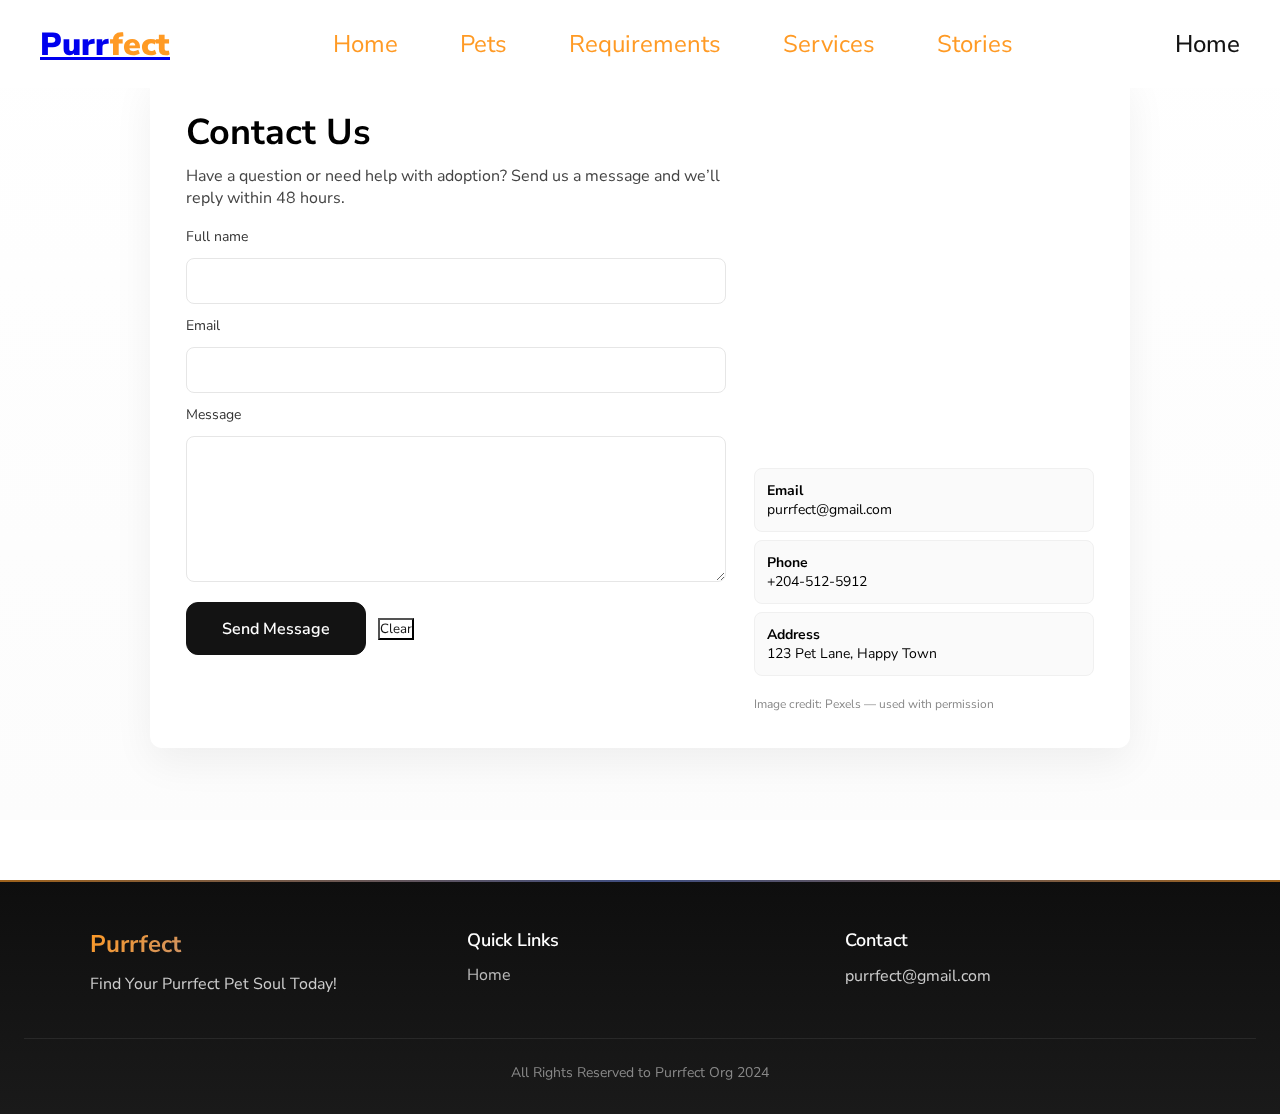
<file: contact.html>
<!doctype html>
<html lang="en">
<head>
  <meta charset="utf-8" />
  <meta name="viewport" content="width=device-width,initial-scale=1" />
  <link rel="stylesheet" href="style.css" />
  <title>Contact — Purrfect</title>
</head>
<body>
  <a class="skip-link" href="#main">Skip to content</a>
  <nav>
    <div class="brand"><a href="index.html"><h1>Purr<b class="accent">fect</b></h1></a></div>
    <div class="menu">
      <a href="index.html">Home</a>
      <a href="index.html#pets">Pets</a>
      <a href="index.html#requirements">Requirements</a>
      <a href="index.html#services">Services</a>
      <a href="index.html#stories">Stories</a>
    </div>
    <button id="nav-home-btn" class="btn-2" aria-label="Home" onclick="window.location.href='index.html'">Home</button>
  </nav>

  <main id="main">
    <section class="contact-page">
      <div class="contact-inner">
        <div class="contact-grid">
          <div class="contact-form-col">
            <h1>Contact Us</h1>
            <p>Have a question or need help with adoption? Send us a message and we’ll reply within 48 hours.</p>
            <form id="contact-form">
              <label for="cname">Full name</label>
              <input id="cname" name="name" type="text" required />

              <label for="cemail">Email</label>
              <input id="cemail" name="email" type="email" required />

              <label for="cmessage">Message</label>
              <textarea id="cmessage" name="message" rows="6" required></textarea>

              <div style="display:flex;gap:12px;align-items:center;margin-top:8px;">
                <button class="btn-3" type="submit">Send Message</button>
                <button class="btn-transparent" type="button" id="contact-clear">Clear</button>
              </div>
            </form>
          </div>
          <aside class="contact-aside">
            <img src="img/hero-img-2.png" alt="Happy adopter" class="contact-illustration" loading="lazy" />
            <div class="contact-cards">
              <div class="contact-card"><strong>Email</strong><div>purrfect@gmail.com</div></div>
              <div class="contact-card"><strong>Phone</strong><div>+204-512-5912</div></div>
              <div class="contact-card"><strong>Address</strong><div>123 Pet Lane, Happy Town</div></div>
            </div>
            <div class="contact-note">Image credit: Pexels — used with permission</div>
          </aside>
        </div>
      </div>
    </section>
  </main>

  <footer class="site-footer">
    <div class="footer-inner">
      <div class="footer-col">
        <h4>Purrfect</h4>
        <p>Find Your Purrfect Pet Soul Today!</p>
      </div>
      <div class="footer-col">
        <h5>Quick Links</h5>
        <ul>
          <li><a href="index.html">Home</a></li>
        </ul>
      </div>
      <div class="footer-col">
        <h5>Contact</h5>
        <p>purrfect@gmail.com</p>
      </div>
    </div>
    <div class="footer-bottom">All Rights Reserved to Purrfect Org 2024</div>
  </footer>

  <!-- Bottom nav (same as main site) -->
  <nav class="bottom-nav" aria-hidden="false">
    <button id="bn-home" class="bn-btn" aria-label="Home"><i class="fa-solid fa-house"></i></button>
    <button id="bn-pets" class="bn-btn" aria-label="Pets"><i class="fa-solid fa-paw"></i></button>
    <button id="bn-contact" class="bn-btn" aria-label="Contact"><i class="fa-solid fa-circle-arrow-right"></i></button>
    <button id="bn-cart" class="bn-btn" aria-label="Cart"><i class="fa-solid fa-cart-shopping"></i><span class="cart-count-small" id="cart-count-small">0</span></button>
    <button id="bn-fav" class="bn-btn" aria-label="Favorites"><i class="fa-regular fa-heart"></i></button>
  </nav>

  <script src="index.js" defer></script>
</body>
</html>
</file>
<file: style.css>
/* For Fonts */
@import url("https://fonts.googleapis.com/css2?family=Nunito+Sans:ital,opsz,wght@0,6..12,200..1000;1,6..12,200..1000&display=swap");

* {
  margin: 0;
  padding: 0;
  box-sizing: border-box;
  font-family: "Nunito Sans", sans-serif;
}

:root {
  --accent: #ff9a24;
  --black: #131313;
}
body {
  min-height: 100vh;
  display: flex;
  flex-direction: column;
  overflow-x: hidden;
  width: 100%;
}

main#main {
  flex: 1;
  width: 100%;
  overflow-x: hidden;
}

* {
  max-width: 100%;
}

img, video {
  max-width: 100%;
  height: auto;
}

/* Enhanced Smooth Scrolling */
html { 
  scroll-behavior: smooth;
  scroll-padding-top: 80px;
}

body {
  overflow-x: hidden;
}

/* Respect user motion preference */
@media (prefers-reduced-motion: reduce) {
  * { 
    transition: none !important; 
    animation: none !important;
    scroll-behavior: auto !important;
  }
  html {
    scroll-behavior: auto !important;
  }
} 

section {
  min-width: 100%;
  min-height: auto; /* removed forced 100vh to avoid huge blank areas */
  background-repeat: no-repeat;
  background-position: center;
  background-size: cover;
  padding: 28px 0;
} 

/* Navbar Section */
nav {
    z-index: 999;
    position: fixed;
    top: 0;
    left: 0;
    width: 100%;
    display: flex;
    justify-content: space-between;
    align-items: center;
    color: var(--black);
    background-color: rgba(255, 255, 255, 0.95);
    backdrop-filter: blur(10px);
    -webkit-backdrop-filter: blur(10px);
    padding: 18px 40px; /* compact header */
    transition: all 0.4s cubic-bezier(0.4, 0, 0.2, 1);
    filter: drop-shadow(5px 5px 10px transparent);
    transform: translateY(0);
}

/* Hero tweaks */
.heropage {
    padding-top: 84px;
    padding-bottom: 40px;
    display: flex;
    flex-direction: column;
    align-items: center;
    background-image: url("img/hero-background-image.png");
    background-position: center top;
    background-repeat: no-repeat;
}
.hero-headlines h1{ font-size: 56px; }
.hero-headlines p{ font-size: 20px; }
.hero-images { margin-top: 40px; gap: 18px; }

/* Hero feature cards */
.hero-features { display:flex; gap:18px; margin-top:36px; justify-content:center; flex-wrap:wrap; }
.hero-feature { width:220px; background:#fff; border-radius:12px; box-shadow:0 10px 30px rgba(0,0,0,0.04); padding:18px; text-align:center; }
.hero-feature i { font-size:28px; color:var(--accent); margin-bottom:8px; display:block; }
.hero-feature h4 { margin:8px 0 6px; font-size:18px; }
.hero-feature p { color:#666; font-size:14px; }

@media (max-width: 900px) {
  .hero-headlines h1 { font-size: 40px; }
  .hero-headlines p { font-size: 16px; }
  .hero-feature { width: 100%; }
} 

nav.sticky {
    background-color: rgba(255, 255, 255, 0.98);
    filter: drop-shadow(5px 5px 10px #ffbe745e);
    box-shadow: 0 4px 20px rgba(0, 0, 0, 0.08);
    padding: 14px 40px;
}

.brand {
    text-decoration: none;
    transition: all ease-in-out 0.3s;
    color: var(--black);
}

.brand h1 {
    font-size: 32px;
    font-weight: 900;
}

.accent{
    color: var(--accent);
}
.brand:hover{
    opacity: 0.8;
}
.menu {
    display: flex;
    justify-content: center;
    align-items: center;
    gap: 42px;
}
.menu a{
    display: inline-block;
    position: relative;
    color: var(--accent);
    text-decoration: none;
    font-size: 24px;
    font-weight: 400;
    border-radius: 32px;
    background-color: white;
    padding: 10px;
    transition: all 0.3s cubic-bezier(0.4, 0, 0.2, 1);
}
.menu a:hover{
    background-color: var(--accent);
    color: white;
    transform: translateY(-2px);
    box-shadow: 0 4px 12px rgba(255, 154, 36, 0.2);
}
.btn {
    color: white;
    font-size: 25px;
    cursor: pointer;
    display: none;
}

.btn-2{
 display: flex;
 align-items: center;
 gap: 14px;
 font-size: 24px;
 font-weight: 500;
 color: var(--black);
 transition: all ease-in-out 0.2s;
 background-color: transparent;
 border: none;
 cursor: pointer;
}

.btn-2 i {
    font-size: 32px;
    transition: all 0.2s ease-out;
}
.btn-2:hover i{
color: var(--accent);
}
.btn-2:hover {
    gap: 10px;
}

/* Hero Section */

.heropage {
    margin-top: 150px;
    display: flex;
    flex-direction: column;
    align-items: center;
    background-image: url("img/hero-background-image.png");
}

.hero-headlines {
    display: flex;
    flex-direction: column;
    align-items: center;
    width: 750px;
    max-width: 100%;
    text-align: center;
}
.hero-headlines h1{
    font-size: 64px;
    font-weight: 900;
}

.hero-headlines p{
    font-size: 24px;
    font-weight: 600;
}
.hero-headlines-button{
    display: flex;
    gap: 24px;
    margin-top: 24px;
}

.btn-3{
    width: 250px;
    height: 53px;
    background-color: var(--black);
    color:white;
    border-radius: 12px;
    border: 1px solid var(--black);
    transition: all 0.3s cubic-bezier(0.4, 0, 0.2, 1);
    cursor: pointer;
    font-weight: 600;
    font-size: 16px;
}

.btn-3:hover{
    background-color: var(--accent);
    border: 1px solid var(--accent);
    color: white;
    transform: translateY(-2px);
    box-shadow: 0 8px 20px rgba(255, 154, 36, 0.3);
}

.btn-3:active {
    transform: translateY(0);
} 
.btn-transparent {
    background-color: transparent;
    color: var(--black);
}

.btn-transparent:hover {
    background-color: var(--accent);
    color: white;
}
.hero-images {
    display: flex;
    justify-content: center;
    align-items: center;
    margin-top: 56px;
    gap: 35px;
    width: 100%;
}

/* Requirements section { */

.requirements{
    margin-top: 50px;
    align-items: center;
    justify-content: center;
    display: flex;
    background-image: url("img/requirements-background-img.png");
}
.requirements-headlines h1{
    font-size: 96px;
    font-weight: 900;
}
.requirements-headlines p{
  font-size: 32px;
  font-weight: 600;
  margin-bottom: 49px;
}

.r-item-container{
display: flex;
flex-direction: column;
gap: 18px;
}

.r-item{
    display: flex;
    gap: 18px;
    align-items: center;

}

.r-logo{
    width: 50px;
    height: 50px;
    border: 1px solid var(--black);
    border-radius: 100%;
    display: flex;
    align-items: center;
    justify-content: center;
}
.r-logo i {
    font-size: 28px;
}

.r-item h5{
    font-size: 32px;
    font-weight: 600;
}

/* Pets Section */

.pets{
    display: flex;
    flex-direction: column;
    align-items: center;
    margin-top: 74px;
}

.pets-headlines {
    display: flex;
    gap: 24px;
    align-items: center;
}
.pets-headlines i {
    font-size: 56px;
    color: #7291ff;
}
.pets-headlines h1{
    font-size: 64px;
    font-weight: 800;
}
.pets-collection{
    display: grid;
    grid-template-columns: repeat(auto-fit, minmax(240px, 1fr));
    gap: 28px;
    margin-top: 48px; /* Increased from 28px to prevent overlap with search bar */
    padding: 8px 16px;
    align-items: start;
    width: 100%;
    max-width: 1200px;
    margin-left: auto;
    margin-right: auto;
}

/* Ensure pet cards are visible */
.pet-card {
  opacity: 1 !important;
  visibility: visible !important;
} 
.pet-item{
    display: flex;
    flex-direction: column;
    gap: 28px;
    align-items: center;
    transition: 0.5s ease-out;
     
}

.pet-item h3{
    font-size: 40px;
    font-weight: 800;

}
.btn-pets{
    width: 280px;
    height: 60px;
    display: inline-flex;
    justify-content: center;
    gap: 12px;
    border-radius: 12px;
    margin: 48px auto 20px; /* centered */
    align-items: center;
    background: var(--black);
    color: white;
    border: 1px solid var(--black);
    transition: transform 220ms ease, box-shadow 220ms ease, background-color 220ms;
    cursor: pointer;
}
.btn-pets:hover{ 
  transform: translateY(-4px) scale(1.02); 
  box-shadow: 0 12px 30px rgba(255, 154, 36, 0.25); 
  background: var(--accent); 
  border-color: var(--accent); 
  color: white; 
}
.btn-pets:active {
  transform: translateY(-2px) scale(1);
}

/* Responsive menu and small-screen tweaks */
@media (max-width: 900px) {
  nav {
    padding: 12px 16px;
    flex-wrap: wrap;
  }
  
  .brand h1 {
    font-size: 24px;
  }
  
  .btn-2 {
    font-size: 18px;
    gap: 8px;
    padding: 6px 8px;
  }
  
  .btn-2 i {
    font-size: 20px;
  }
  
  .btn-2 p {
    display: none;
  }
  
  .menu-toggle {
    display: flex !important;
  }
  
  .menu {
    position: fixed;
    top: 0;
    right: -100%;
    height: 100vh;
    width: 280px;
    background-color: rgba(255, 255, 255, 0.98);
    backdrop-filter: blur(10px);
    -webkit-backdrop-filter: blur(10px);
    padding: 100px 24px 24px;
    flex-direction: column;
    align-items: flex-start;
    gap: 18px;
    transition: right 0.4s cubic-bezier(0.4, 0, 0.2, 1);
    box-shadow: -6px 0 30px rgba(0,0,0,0.1);
    z-index: 1000;
  }
  .menu.active { right: 0; }
  .btn { display: flex; align-items: center; justify-content: center; }
  .btn.close-btn-wrapper { display:flex; }
  .menu a { font-size: 20px; padding: 12px 16px; width: 100%; }
  .hero-headlines { width: 100% !important; padding: 0 16px; }
  .hero-headlines h1 { font-size: 36px; }
  .hero-headlines p { font-size: 18px; width: 100%; }
  .hero-images { gap: 16px; flex-wrap: wrap; }
  .heropage { margin-top: 80px; padding-top: 20px; }
}

/* About Section */
.about { padding: 60px 24px; background: #fff; }
.about-inner { max-width: 1100px; margin: 0 auto; display: grid; grid-template-columns: 1fr 220px; gap: 28px; align-items: center; }
.about-headlines h1 { font-size: 40px; margin-bottom: 8px; }
.about-headlines p { color: #222; line-height: 1.6; margin-bottom: 18px; font-size: 18px; }
.about-info { display: flex; gap: 12px; align-items: center; margin-top: 8px; }
.about-info-item { text-align: left; }
.about-info-item h5 { font-size: 18px; margin-bottom: 4px; }
.about-info-item h6 { font-size: 12px; color: #666; margin: 0; }
.about-info-divider { width: 1px; height: 40px; background: #eee; }
.about-cta { display: flex; justify-content: flex-end; }

/* Contact page */
.contact-page { padding: 72px 18px; background: linear-gradient(180deg, #fff, #fcfcfc); }
.contact-inner { max-width: 980px; margin: 0 auto; background: #fff; padding: 36px; border-radius: 12px; box-shadow: 0 14px 40px rgba(0,0,0,0.06); }
.contact-grid { display: grid; grid-template-columns: 1fr 340px; gap: 28px; align-items: start; }
.contact-inner h1 { font-size: 36px; margin-bottom: 8px; }
.contact-inner p { color:#444; margin-bottom: 18px; }
.contact-form-col form { display: grid; gap: 12px; }
.contact-form-col label { font-size: 14px; color:#333; }
.contact-form-col input, .contact-form-col textarea { width:100%; padding:12px 14px; border-radius:8px; border:1px solid #e6e6e6; font-size:15px; }
.contact-form-col input:focus, .contact-form-col textarea:focus { outline: none; box-shadow: 0 6px 18px rgba(255,154,36,0.08); border-color: var(--accent); }
.contact-form-col .btn-3 { width: 180px; justify-self: start; }
.contact-aside { display:flex; flex-direction:column; gap:12px; }
.contact-illustration { width:100%; border-radius:12px; object-fit:cover; box-shadow: 0 12px 30px rgba(0,0,0,0.06); }
.contact-cards { display:flex; flex-direction:column; gap:8px; margin-top:8px; }
.contact-card { background:#fafafa; padding:12px; border-radius:8px; border:1px solid #f0f0f0; font-size:14px; }
.contact-note { font-size:12px; color:#888; margin-top:8px; }
@media (max-width: 900px) { .contact-grid { grid-template-columns: 1fr; } .contact-inner { padding: 22px; } .contact-illustration { height:160px; object-fit:cover; } }

/* Hide the close-X unless menu is open */
.close-btn-wrapper { display: none; }
.menu.active .close-btn-wrapper { display: flex; position: absolute; top: 16px; right: 16px; background: transparent; }
.menu .close-btn { font-size: 22px; color: #333; }

/* FAQ: animated accordion - Enhanced */
.faq { 
  padding: 80px 50px; 
  background: linear-gradient(180deg, #fafafa, #ffffff); 
}
.faq-header {
  display: flex;
  align-items: center;
  justify-content: center;
  gap: 16px;
  margin-bottom: 16px;
}
.faq-header i {
  font-size: 48px;
  color: var(--accent);
}
.faq-header h2 {
  font-size: 48px;
  font-weight: 800;
  margin: 0;
}
.faq-subtitle {
  max-width: 900px;
  margin: 12px auto 40px;
  color: #444;
  text-align: center;
  font-size: 18px;
}
.faq-list { 
  max-width:900px; 
  margin:0 auto; 
}
.faq-item { 
  margin-bottom:16px; 
  background: white;
  border-radius: 12px;
  border: 2px solid #f0f0f0;
  overflow: hidden;
  transition: all 0.3s cubic-bezier(0.4, 0, 0.2, 1);
  box-shadow: 0 2px 8px rgba(0,0,0,0.04);
}
.faq-item:hover {
  border-color: var(--accent);
  box-shadow: 0 4px 16px rgba(255, 154, 36, 0.12);
  transform: translateY(-2px);
}
.faq-item.open {
  border-color: var(--accent);
  box-shadow: 0 6px 20px rgba(255, 154, 36, 0.15);
}
.faq-q { 
  width:100%; 
  text-align:left; 
  padding:20px; 
  font-weight:600; 
  background:transparent; 
  border:none; 
  cursor:pointer; 
  position:relative; 
  display: flex;
  align-items: center;
  gap: 12px;
  font-size: 18px;
  transition: color 0.3s ease;
  color: var(--black);
}
.faq-q i {
  font-size: 20px;
  color: var(--accent);
  transition: transform 0.3s ease;
}
.faq-item.open .faq-q i {
  transform: scale(1.1);
}
.faq-q:hover {
  color: var(--accent);
}
.faq-q span {
  flex: 1;
}
.faq-q::after { 
  content: '▾'; 
  position:absolute; 
  right:20px; 
  top:50%; 
  transform: translateY(-50%); 
  font-size: 24px;
  color: var(--accent);
  transition: transform 0.4s cubic-bezier(0.4, 0, 0.2, 1); 
}
.faq-a { 
  max-height:0; 
  overflow:hidden; 
  padding:0 20px; 
  color:#666; 
  opacity:0; 
  line-height: 1.7;
  font-size: 16px;
  transition: max-height 0.5s cubic-bezier(0.4, 0, 0.2, 1), 
              opacity 0.4s cubic-bezier(0.4, 0, 0.2, 1),
              padding 0.4s ease; 
}
.faq-item.open .faq-a { 
  max-height: 500px; 
  opacity:1; 
  padding: 0 20px 20px 52px; 
}
.faq-item.open .faq-q::after { 
  transform: translateY(-50%) rotate(180deg); 
}

/* Stories: ensure visible center area and credit */
.stories { padding: 80px 16px; }
.stories-inner { max-width:1100px; margin:0 auto; }
.stories-track { overflow:hidden; display:flex; transition: transform 0.4s cubic-bezier(0.4, 0, 0.2, 1); min-height: 160px; align-items:center; }
.stories-track .story-item { min-width: 100%; box-sizing: border-box; padding: 18px; display:flex; gap:20px; align-items:center; justify-content:center; transition: opacity 0.4s ease; }
.story-avatar { width:120px; height:120px; object-fit:cover; border-radius:12px; box-shadow: 0 10px 30px rgba(0,0,0,0.06); transition: transform 0.3s ease; }
.story-avatar:hover { transform: scale(1.05); }
.story-avatar-credit { display:none; }

/* Bottom navigation for mobile */
.bottom-nav { 
  position: fixed; 
  left: 12px; 
  right: 12px; 
  bottom: 12px; 
  display: none; 
  gap: 8px; 
  justify-content: space-between; 
  align-items:center; 
  z-index: 9999; 
  background: rgba(255, 255, 255, 0.98);
  backdrop-filter: blur(10px);
  -webkit-backdrop-filter: blur(10px);
  padding: 10px 12px; 
  border-radius: 16px; 
  box-shadow: 0 8px 24px rgba(0,0,0,0.12);
  border: 1px solid rgba(0,0,0,0.05);
}

.bottom-nav .bn-btn { 
  background: transparent; 
  border: none; 
  font-size: 20px; 
  padding: 10px; 
  cursor: pointer; 
  color: #222; 
  transition: all 0.3s ease;
  border-radius: 10px;
  min-width: 44px;
  min-height: 44px;
  display: flex;
  align-items: center;
  justify-content: center;
  position: relative;
}

.bottom-nav .bn-btn:hover,
.bottom-nav .bn-btn:active {
  background: rgba(255, 154, 36, 0.1);
  color: var(--accent);
  transform: scale(1.1);
}

.bottom-nav .cart-count-small { 
  position: absolute;
  top: 4px;
  right: 4px;
  background: var(--accent); 
  color: #fff; 
  padding: 3px 6px; 
  border-radius: 999px; 
  font-size: 10px; 
  font-weight: 600;
  min-width: 18px;
  text-align: center;
  line-height: 1.2;
}

@media (max-width: 900px) { 
  .bottom-nav { 
    display: flex; 
  } 
  
  .footer-inner { 
    padding-bottom: 90px; 
  } 
  
  main#main {
    padding-bottom: 90px;
  }
  
  .about-inner { 
    grid-template-columns: 1fr; 
  } 
  
  .about-cta { 
    justify-content: flex-start; 
    margin-top: 10px; 
    width: 100%;
  }
  
  .about-cta .btn-3 {
    width: 100%;
  }
}

@media (max-width: 480px) {
  .bottom-nav {
    left: 8px;
    right: 8px;
    bottom: 8px;
    padding: 8px 10px;
    gap: 4px;
  }
  
  .bottom-nav .bn-btn {
    font-size: 18px;
    padding: 8px;
    min-width: 40px;
    min-height: 40px;
  }
  
  .footer-inner {
    padding-bottom: 80px;
  }
  
  main#main {
    padding-bottom: 80px;
  }
}

/* Skip link */
.skip-link { position: absolute; left: -9999px; top: auto; width: 1px; height: 1px; overflow: hidden; }
.skip-link:focus { position: static; width: auto; height: auto; left: 20px; top: 12px; background: white; padding: 8px 12px; border-radius:8px; box-shadow: 0 6px 18px rgba(0,0,0,0.08); z-index: 3000; }

/* Focus visible */
:focus { outline: none; }
:focus-visible { outline: 3px solid var(--accent); outline-offset: 2px; }

/* Enhanced Transitions for All Interactive Elements */
a, button, .btn-2, .btn-3, .btn-transparent {
  transition: all 0.3s cubic-bezier(0.4, 0, 0.2, 1);
}

.pet-card, .service-item, .story-item {
  transition: transform 0.4s cubic-bezier(0.4, 0, 0.2, 1), 
              box-shadow 0.4s cubic-bezier(0.4, 0, 0.2, 1),
              opacity 0.4s ease;
}

/* Smooth Page Load Animation */
@keyframes pageLoad {
  from {
    opacity: 0;
    transform: translateY(10px);
  }
  to {
    opacity: 1;
    transform: translateY(0);
  }
}

body {
  animation: pageLoad 0.6s ease-out;
}

/* Responsive breakpoints - Enhanced */
@media (max-width: 1400px) {
  .hero-headlines { width: 90%; }
  .requirements-headlines h1 { font-size: 84px; }
}

@media (max-width: 1200px) {
  .hero-headlines h1 { font-size: 52px; }
  .hero-headlines p { font-size: 22px; }
  .requirements-headlines h1 { font-size: 72px; }
  .requirements-headlines p { font-size: 28px; }
  .pets-headlines h1 { font-size: 56px; }
  .services-list { flex-wrap: wrap; justify-content: center; }
  .service-item { width: 300px; }
}

@media (max-width: 992px) {
  .hero-headlines h1 { font-size: 44px; }
  .hero-headlines p { font-size: 20px; }
  .requirements-headlines h1 { font-size: 60px; }
  .requirements-headlines p { font-size: 24px; }
  .pets-headlines h1 { font-size: 48px; }
  .about-inner { grid-template-columns: 1fr; gap: 24px; }
  .footer-inner { flex-wrap: wrap; gap: 24px; }
}

@media (max-width: 900px) {
  .hero-headlines h1 { font-size: 40px; }
  .hero-headlines p { font-size: 18px; }
  .requirements-headlines h1 { font-size: 48px; }
  .requirements-headlines p { font-size: 20px; }
  .pets-headlines h1 { font-size: 42px; }
  nav { padding: 18px 28px; }
  .hero-images { flex-wrap: wrap; justify-content: center; }
  .hero-features { flex-direction: column; align-items: center; }
  .hero-feature { width: 100%; max-width: 400px; }
  .pets-filters { flex-wrap: wrap; gap: 12px; }
  .pets-filters input, .pets-filters select, .pets-filters button { 
    width: 100%; 
    max-width: 100%; 
  }
  .services-list { flex-direction: column; align-items: center; }
  .service-item { width: 100%; max-width: 500px; }
  .stories-track .story-item { flex-direction: column; text-align: center; }
  .story-avatar { margin-bottom: 12px; }
  .pet-detail-inner { flex-direction: column; }
  .pet-detail-inner img { width: 100%; max-width: 400px; margin: 0 auto; }
}

@media (max-width: 768px) {
  /* Navbar fixes */
  nav { 
    padding: 12px 16px; 
    flex-wrap: nowrap;
    overflow-x: auto;
    -webkit-overflow-scrolling: touch;
  }
  
  nav::-webkit-scrollbar {
    display: none;
  }
  
  .brand h1 { 
    font-size: 22px; 
    white-space: nowrap;
  }
  
  .btn-2 { 
    font-size: 16px; 
    gap: 6px; 
    padding: 6px;
    min-width: 40px;
  }
  
  .btn-2 i { 
    font-size: 18px; 
  }
  
  .cart-count {
    font-size: 10px;
    padding: 2px 6px;
  }
  
  /* Hero section */
  .hero-headlines { 
    width: 100% !important; 
    padding: 0 16px; 
    max-width: 100%;
  }
  
  .hero-headlines h1 { 
    font-size: 32px; 
    line-height: 1.2;
    word-wrap: break-word;
  }
  
  .hero-headlines p { 
    font-size: 16px; 
    width: 100%;
    line-height: 1.5;
  }
  
  .hero-headlines-button { 
    flex-direction: column; 
    gap: 12px; 
    width: 100%; 
    padding: 0 16px;
  }
  
  .hero-headlines-button .btn-3 { 
    width: 100%; 
    max-width: 100%;
    height: 48px;
    font-size: 16px;
  }
  
  .heropage {
    margin-top: 70px;
    padding-top: 20px;
    padding-bottom: 30px;
  }
  
  .hero-images {
    flex-wrap: wrap;
    justify-content: center;
    gap: 12px;
  }
  
  .hero-images img {
    width: 70px;
    height: 70px;
  }
  
  /* Requirements */
  .requirements-headlines h1 { 
    font-size: 36px; 
    line-height: 1.1;
  }
  
  .requirements-headlines p { 
    font-size: 18px; 
    line-height: 1.4;
  }
  
  .r-item h5 { 
    font-size: 20px; 
  }
  
  /* Pets section */
  .pets-headlines { 
    flex-direction: column;
    gap: 12px;
    text-align: center;
  }
  
  .pets-headlines h1 { 
    font-size: 32px; 
  }
  
  .pets-headlines i { 
    font-size: 40px; 
  }
  
  .pets-collection {
    grid-template-columns: 1fr;
    gap: 24px;
    padding: 0 16px;
    margin-top: 32px;
  }
  
  .pet-card {
    width: 100%;
    max-width: 100%;
  }
  
  /* About section */
  .about { 
    padding: 40px 16px; 
  }
  
  .about-headlines h1 { 
    font-size: 28px; 
  }
  
  .about-headlines p { 
    font-size: 15px; 
    line-height: 1.6;
  }
  
  /* Services */
  .services { 
    padding: 40px 16px; 
  }
  
  .services-headlines h1 { 
    font-size: 28px; 
  }
  
  .services-list {
    flex-direction: column;
    gap: 20px;
  }
  
  .service-item {
    width: 100%;
    max-width: 100%;
  }
  
  /* Stories */
  .stories { 
    padding: 40px 12px; 
  }
  
  .stories-headlines h1 { 
    font-size: 28px; 
  }
  
  .stories-headlines p {
    font-size: 14px;
  }
  
  .stories-track .story-item {
    flex-direction: column;
    text-align: center;
    padding: 16px;
  }
  
  .story-avatar {
    margin: 0 auto 16px;
  }
  
  .story-body {
    max-width: 100%;
  }
  
  .story-body blockquote {
    font-size: 16px;
  }
  
  .stories-prev, .stories-next {
    font-size: 24px;
    padding: 6px 12px;
  }
  
  /* FAQ */
  .faq { 
    padding: 40px 16px; 
  }
  
  .faq-header {
    flex-direction: column;
    gap: 12px;
  }
  
  .faq-header h2 { 
    font-size: 28px; 
    text-align: center;
  }
  
  .faq-header i { 
    font-size: 32px; 
  }
  
  .faq-subtitle { 
    font-size: 14px; 
    text-align: center;
    padding: 0 8px;
  }
  
  .faq-q { 
    font-size: 15px; 
    padding: 14px 12px; 
  }
  
  .faq-a { 
    font-size: 14px; 
    padding: 0 12px 12px;
  }
  
  .faq-item.open .faq-a { 
    padding: 0 12px 16px 44px; 
  }
  
  /* Modals */
  .cart-content, 
  .checkout-content, 
  .favorites-content, 
  .pet-detail-content,
  .orders-content { 
    width: 95%; 
    max-width: 95%;
    padding: 20px 16px; 
    margin: 20px;
  }
  
  .pet-detail-inner {
    flex-direction: column;
  }
  
  .pet-detail-inner img {
    width: 100%;
    max-width: 100%;
    height: auto;
    margin: 0 auto;
  }
  
  .pet-detail-actions {
    flex-direction: column;
    width: 100%;
  }
  
  .pet-detail-actions .btn-3,
  .pet-detail-actions .btn-transparent {
    width: 100%;
  }
  
  .cart-actions {
    flex-direction: column;
    gap: 8px;
  }
  
  .cart-actions button {
    width: 100%;
  }
  
  /* Support section */
  .support {
    padding: 32px 16px;
  }
  
  .support-inner {
    padding: 24px 16px !important;
  }
}

@media (max-width: 600px) {
  /* Navbar */
  nav { 
    padding: 10px 12px; 
  }
  
  .brand h1 { 
    font-size: 20px; 
  }
  
  .btn-2 {
    font-size: 14px;
    padding: 4px;
    min-width: 36px;
  }
  
  .btn-2 i {
    font-size: 16px;
  }
  
  /* Hero */
  .hero-headlines { 
    width: 100% !important; 
    padding: 0 12px; 
  }
  
  .hero-headlines h1 { 
    font-size: 28px; 
    line-height: 1.2;
  }
  
  .hero-headlines p { 
    font-size: 15px; 
    line-height: 1.5;
  }
  
  .heropage {
    margin-top: 60px;
    padding-top: 16px;
  }
  
  .hero-images img { 
    width: 60px; 
    height: 60px; 
  }
  
  /* Requirements */
  .requirements {
    padding: 32px 16px;
  }
  
  .requirements-headlines h1 { 
    font-size: 32px; 
    line-height: 1.1;
  }
  
  .requirements-headlines p { 
    font-size: 16px; 
    line-height: 1.4;
  }
  
  .r-item { 
    flex-direction: column; 
    text-align: center; 
    gap: 12px; 
  }
  
  .r-item h5 { 
    font-size: 18px; 
  }
  
  .r-logo { 
    width: 50px; 
    height: 50px; 
  }
  
  /* Pets */
  .pets {
    padding: 32px 12px;
  }
  
  .pets-headlines h1 { 
    font-size: 28px; 
  }
  
  .pets-headlines i { 
    font-size: 32px; 
  }
  
  .pets-collection { 
    gap: 20px; 
    grid-template-columns: 1fr; 
    padding: 0 12px;
  }
  
  .pet-card { 
    width: 100%; 
    max-width: 100%;
  }
  
  .btn-3 { 
    width: 100%; 
    max-width: 100%;
  }
  
  .btn-pets { 
    width: calc(100% - 32px); 
    max-width: 100%;
    margin: 24px 16px 16px; 
    height: 50px;
    font-size: 15px;
  }
  
  /* About */
  .about { 
    padding: 32px 12px; 
  }
  
  .about-info { 
    flex-direction: column; 
    gap: 16px; 
  }
  
  .about-info-divider { 
    width: 100%; 
    height: 1px; 
  }
  
  .about-cta {
    width: 100%;
  }
  
  .about-cta .btn-3 {
    width: 100%;
  }
  
  /* Footer */
  .footer-inner { 
    flex-direction: column; 
    text-align: center; 
    gap: 24px;
  }
  
  .footer-col { 
    width: 100%; 
  }
  
  /* Sections */
  section { 
    padding: 24px 0; 
  }
  
  .faq { 
    padding: 32px 12px; 
  }
  
  .services { 
    padding: 32px 12px; 
  }
  
  .stories { 
    padding: 32px 12px; 
  }
  
  .menu { 
    width: 260px; 
    padding: 90px 20px 24px; 
  }
  
  /* Bottom nav spacing */
  .footer-inner {
    padding-bottom: 90px;
  }
  
  main#main {
    padding-bottom: 90px;
  }
}

@media (max-width: 480px) {
  /* Navbar */
  nav {
    padding: 8px 10px;
  }
  
  .brand h1 { 
    font-size: 18px; 
  }
  
  .btn-2 { 
    font-size: 14px; 
    padding: 4px;
    min-width: 32px;
  }
  
  .btn-2 i { 
    font-size: 16px; 
  }
  
  /* Hero */
  .hero-headlines { 
    padding: 0 10px; 
  }
  
  .hero-headlines h1 { 
    font-size: 24px; 
    line-height: 1.2;
  }
  
  .hero-headlines p { 
    font-size: 14px; 
    line-height: 1.4;
  }
  
  .heropage {
    margin-top: 55px;
    padding-top: 12px;
  }
  
  .hero-images img {
    width: 50px;
    height: 50px;
  }
  
  /* Requirements */
  .requirements {
    padding: 24px 12px;
  }
  
  .requirements-headlines h1 { 
    font-size: 26px; 
  }
  
  .requirements-headlines p {
    font-size: 14px;
  }
  
  /* Pets */
  .pets {
    padding: 24px 10px;
  }
  
  .pets-headlines h1 { 
    font-size: 22px; 
  }
  
  .pets-headlines i {
    font-size: 28px;
  }
  
  .pets-collection {
    padding: 0 10px;
    gap: 16px;
  }
  
  /* Menu */
  .menu { 
    width: 240px; 
    padding: 80px 16px 20px;
  }
  
  .menu a { 
    font-size: 18px; 
    padding: 10px 12px;
  }
  
  /* Hero features */
  .hero-feature { 
    padding: 14px; 
    width: 100%;
  }
  
  .hero-feature h4 { 
    font-size: 16px; 
  }
  
  .hero-feature p { 
    font-size: 13px; 
  }
  
  /* Pet cards */
  .pet-info h3 { 
    font-size: 18px; 
  }
  
  .pet-desc { 
    font-size: 13px; 
  }
  
  /* Stories */
  .story-body blockquote { 
    font-size: 15px; 
  }
  
  .stories {
    padding: 24px 10px;
  }
  
  /* FAQ */
  .faq {
    padding: 24px 10px;
  }
  
  .faq-header h2 {
    font-size: 24px;
  }
  
  .faq-header i {
    font-size: 28px;
  }
  
  .faq-q { 
    font-size: 14px; 
    padding: 12px 10px; 
  }
  
  .faq-a { 
    font-size: 13px; 
    padding: 0 10px 12px 40px; 
  }
  
  .faq-item.open .faq-a {
    padding: 0 10px 12px 40px;
  }
  
  /* Services */
  .services {
    padding: 24px 10px;
  }
  
  /* About */
  .about {
    padding: 24px 10px;
  }
  
  /* Modals */
  .cart-content,
  .checkout-content,
  .favorites-content,
  .pet-detail-content,
  .orders-content {
    width: 98%;
    max-width: 98%;
    padding: 16px 12px;
    margin: 10px;
  }
}

@media (max-width: 360px) {
  .hero-headlines h1 { font-size: 22px; }
  .requirements-headlines h1 { font-size: 24px; }
  .pets-headlines h1 { font-size: 20px; }
  nav { padding: 10px 12px; }
  .brand h1 { font-size: 20px; }
  .btn-2 { font-size: 16px; }
}

/* Favorites modal */
.favorites-modal { position: fixed; inset: 0; display:none; align-items:center; justify-content:center; background: rgba(0,0,0,0.35); z-index: 2200; }
.favorites-modal.active { display:flex; }
.favorites-content { width: 580px; max-width: 96%; background:white; padding:20px; border-radius:12px; position:relative; }
.favorites-list { display:flex; flex-direction:column; gap:8px; max-height:360px; overflow:auto; }

/* small animation helpers */
@keyframes pop-in { from { opacity:0; transform:scale(0.96); } to { opacity:1; transform:none; } }
.animate-pop { animation: pop-in 260ms ease-out; }

/* Page loader - Enhanced */
#page-loader { 
  position: fixed; 
  inset: 0; 
  display:flex; 
  align-items:center; 
  justify-content:center; 
  background: linear-gradient(135deg, #ffffff 0%, #fafafa 100%); 
  z-index: 9000; 
  transition: opacity 0.6s cubic-bezier(0.4, 0, 0.2, 1), 
              visibility 0.6s cubic-bezier(0.4, 0, 0.2, 1); 
}
#page-loader .spinner { 
  width:72px; 
  height:72px; 
  border-radius:50%; 
  border:8px solid #f2f2f2; 
  border-top-color: var(--accent); 
  border-right-color: rgba(255,154,36,0.6); 
  animation: spin 1.0s linear infinite; 
  box-shadow: 0 6px 30px rgba(0,0,0,0.08); 
  background:transparent; 
}
@keyframes spin { 
  to { transform: rotate(360deg); } 
}
#page-loader.hidden { 
  opacity:0; 
  visibility:hidden; 
  pointer-events:none; 
  transform: scale(0.95);
}

/* lightweight reveal utilities (fallback for GSAP ScrollTrigger) */
.reveal { 
  opacity: 0; 
  transform: translateY(30px); 
  transition: opacity 0.8s cubic-bezier(0.25, 0.46, 0.45, 0.94), 
              transform 0.8s cubic-bezier(0.25, 0.46, 0.45, 0.94); 
  will-change: transform, opacity; 
}
.reveal.show { 
  opacity: 1; 
  transform: translateY(0); 
}

/* Pet cards should always be visible, don't apply reveal class to them */
.pet-card.reveal {
  opacity: 1 !important;
  transform: none !important;
}

/* subtle header shadow */
nav.sticky { box-shadow: 0 6px 30px rgba(0,0,0,0.06); }

/* footer reveal */
.site-footer { 
  transform: translateY(24px); 
  opacity:0; 
  transition: transform 0.8s cubic-bezier(0.25, 0.46, 0.45, 0.94), 
              opacity 0.8s cubic-bezier(0.25, 0.46, 0.45, 0.94); 
}
.site-footer.visible { 
  transform:translateY(0); 
  opacity:1; 
}

/* export button small tweak */
#export-orders { padding:8px 12px; border-radius:8px; border:1px solid #ddd; }


/* Pet cards (rendered by JS) */
.pet-card { 
  position: relative; 
  background: linear-gradient(180deg, #ffffff, #fff); 
  border-radius: 18px; 
  padding: 72px 18px 18px; 
  box-shadow: 0 8px 30px rgba(15,15,15,0.06); 
  text-align: center; 
  overflow: visible; 
  transition: transform 0.4s cubic-bezier(0.4, 0, 0.2, 1), 
              box-shadow 0.4s cubic-bezier(0.4, 0, 0.2, 1),
              opacity 0.4s ease; 
}
.pet-card:hover { 
  transform: translateY(-8px) scale(1.02); 
  box-shadow: 0 20px 50px rgba(12,12,12,0.12); 
}
.pet-avatar { position: absolute; left: 50%; transform: translateX(-50%); top: -56px; width:112px; height:112px; border-radius:50%; background: linear-gradient(135deg, rgba(255,154,36,0.12), rgba(114,145,255,0.06)); display:flex; align-items:center; justify-content:center; box-shadow: 0 10px 30px rgba(0,0,0,0.06); }
.pet-avatar img { width: 96px; height:96px; object-fit: cover; border-radius: 50%; border: 6px solid #fff; }
.pet-info h3 { font-size: 20px; margin: 6px 0 4px; }
.pet-info .pet-type { font-weight:700; color:#666; font-size:13px; margin-bottom:8px; }
.pet-desc { font-size:14px; color:#666; margin-bottom:12px; min-height:40px; }
.pet-actions { display:flex; gap:10px; justify-content:center; align-items:center; }
.pet-actions .btn-3 { padding: 10px 16px; border-radius: 12px; height: auto; }
.pet-actions .btn-transparent { border:1px solid rgba(0,0,0,0.06); padding:8px 10px; border-radius:10px; }
.fav-btn.favored i { color: var(--accent); transform: scale(1.12); }
.pet-badge { position:absolute; right:12px; top:12px; background: rgba(255,154,36,0.95); color: #fff; padding:6px 8px; font-size:12px; border-radius:999px; font-weight:700; }
@media (max-width:900px) { .pet-card { padding-top:64px; } .pet-avatar { top:-48px; width:96px; height:96px; } .pet-avatar img { width:80px; height:80px; } }

/* Cart Badge */
.cart-btn { position: relative; }
.cart-count { position: relative; top: -6px; left: -6px; background: var(--accent); color: white; padding: 4px 8px; font-size: 12px; border-radius: 999px; margin-left: 6px; }

/* Cart modal */
.cart-modal, .checkout-modal, .orders-modal { position: fixed; inset: 0; display:none; align-items:center; justify-content:center; background: rgba(0,0,0,0.35); z-index: 2000; }
.cart-modal.active, .checkout-modal.active, .orders-modal.active { display:flex; }
.cart-content, .checkout-content, .favorites-content, .orders-content { width: 520px; max-width: 92%; background: white; border-radius: 12px; padding: 24px; position:relative; }
.cart-content h2, .checkout-content h2 { margin-bottom: 12px; }
.cart-items { max-height: 320px; overflow:auto; display:flex; flex-direction:column; gap:12px; margin-bottom: 12px; }
.cart-item { display:flex; gap:12px; align-items:center; border:1px solid #eee; padding:8px; border-radius:8px; }
.cart-item img { width:64px; height:64px; object-fit:cover; border-radius:8px; }
.cart-item .meta { flex:1; }
.cart-actions { display:flex; gap:12px; justify-content:flex-end; }
/* All close buttons on the right side */
.close-cart, 
.close-checkout, 
.close-pet-detail, 
.close-favorites, 
.close-orders { 
  position:absolute; 
  right:12px; 
  top:12px; 
  background:transparent; 
  border:none; 
  font-size:20px; 
  cursor:pointer; 
  color: #333;
  transition: all 0.3s ease;
  z-index: 10;
}

.close-cart:hover, 
.close-checkout:hover, 
.close-pet-detail:hover, 
.close-favorites:hover, 
.close-orders:hover {
  color: var(--accent);
  transform: scale(1.1);
}

/* small form tweaks */
.checkout-content label { display:block; margin-top:8px; font-size:14px; }
.checkout-content input { width:100%; padding:10px; margin-top:6px; border-radius:8px; border:1px solid #ddd; }

@media (max-width: 600px) {
  .pet-card { width: 90%; }
  .cart-content, .checkout-content { width: 96%; }
  .stories-carousel { padding: 8px 12px; }
}

/* Services */
.services { padding: 80px 50px; background: linear-gradient(180deg, #fff, #fff); }
.services-headlines { text-align:center; margin-bottom:24px; }
.services-list { display:flex; gap:24px; justify-content:center; }
.service-item { 
  width: 260px; 
  text-align:center; 
  padding:18px; 
  border-radius:12px; 
  box-shadow:0 8px 20px rgba(0,0,0,0.05); 
  transition: transform 0.4s cubic-bezier(0.4, 0, 0.2, 1), 
              box-shadow 0.4s cubic-bezier(0.4, 0, 0.2, 1);
}
.service-item:hover {
  transform: translateY(-6px);
  box-shadow: 0 16px 40px rgba(0,0,0,0.1);
}
.service-item i { 
  font-size: 36px; 
  color: var(--accent); 
  margin-bottom:10px; 
  transition: transform 0.3s ease;
}
.service-item:hover i {
  transform: scale(1.1);
}

/* Stories */
.stories { padding: 48px 16px; background: linear-gradient(180deg, rgba(255,154,36,0.01), rgba(114,145,255,0.01)); min-height: 220px; display:flex; align-items:center; }
.stories-inner { max-width:1100px; margin:0 auto; width:100%; }
.stories-carousel { display:flex; align-items:center; gap:12px; position:relative; }
.stories-track { 
  overflow:hidden; 
  display:flex; 
  transition: transform 0.4s cubic-bezier(0.4, 0, 0.2, 1); 
  min-height: 200px; 
  align-items:center; 
  transform: translateX(0%);
}
.stories-track .story-item { min-width: 100%; box-sizing: border-box; padding: 18px; display:flex; gap:24px; align-items:center; justify-content:center; text-align:left; }
.story-avatar { width:120px; height:120px; object-fit:cover; border-radius:12px; box-shadow: 0 10px 30px rgba(0,0,0,0.06); flex-shrink:0; }
.story-body { max-width:720px; }
.story-body blockquote { font-size:20px; line-height:1.6; margin:0 0 8px 0; color: #111; }
.story-body cite { color:#666; display:block; margin-top:6px; }
.stories-prev, .stories-next { 
  background:transparent; 
  border:none; 
  font-size:32px; 
  cursor:pointer; 
  color:#222; 
  padding:8px 16px; 
  transition: all 0.3s ease;
  border-radius: 8px;
}
.stories-prev:hover, .stories-next:hover {
  background: rgba(255, 154, 36, 0.1);
  color: var(--accent);
  transform: scale(1.1);
}
.stories-prev { margin-right: 8px; }
.stories-next { margin-left: 8px; }
.stories-dots { 
  display:flex; 
  gap:12px; 
  justify-content:center; 
  margin-top:24px; 
}
.stories-dots button { 
  width:14px; 
  height:14px; 
  border-radius:50%; 
  background:#ddd; 
  border:none; 
  cursor: pointer;
  box-shadow: 0 2px 6px rgba(0,0,0,0.04); 
  transition: all 0.3s ease;
}
.stories-dots button:hover {
  background: var(--accent);
  transform: scale(1.2);
}
.stories-dots button.active { 
  background:var(--accent); 
  box-shadow: 0 6px 16px rgba(255,154,36,0.3);
  transform: scale(1.3);
}
@media (max-width:900px) {
  .stories { min-height: 180px; padding: 36px 12px; }
  .story-body blockquote { font-size:18px; }
  .stories-prev, .stories-next { font-size:26px; }
  .story-avatar { width:96px; height:96px; }
}

/* Stories thumbs summary */
.stories-summary { display:flex; gap:18px; justify-content:center; align-items:center; margin-top:12px; }
.stories-summary .thumbs { display:flex; gap:8px; align-items:center; }
.stories-summary .thumbs img { 
  width:44px; 
  height:44px; 
  object-fit:cover; 
  border-radius:8px; 
  box-shadow: 0 6px 18px rgba(0,0,0,0.06); 
  border:2px solid #fff; 
  transition: all 0.3s ease;
  cursor: pointer;
}
.stories-summary .thumbs img:hover {
  transform: scale(1.15);
  box-shadow: 0 8px 24px rgba(255,154,36,0.2);
}
.stories-summary .btn-transparent { border:1px solid rgba(0,0,0,0.06); padding:8px 12px; border-radius:8px; }
@media (max-width:700px) { .stories-summary { gap:10px; flex-direction:column; } }

/* Modal content animation - Enhanced */
.cart-modal.active .cart-content,
.checkout-modal.active .checkout-content,
.pet-detail-modal.active .pet-detail-content,
.favorites-modal.active .favorites-content,
.orders-modal.active .orders-content { 
  animation: pop-in 0.4s cubic-bezier(0.34, 1.56, 0.64, 1); 
}

.cart-modal.active,
.checkout-modal.active,
.pet-detail-modal.active,
.favorites-modal.active,
.orders-modal.active {
  animation: fadeIn 0.3s ease-out;
}

@keyframes fadeIn {
  from { opacity: 0; }
  to { opacity: 1; }
}



/* Pet Detail Modal */
.pet-detail-modal { position: fixed; inset: 0; display: none; align-items:center; justify-content:center; background: rgba(0,0,0,0.35); z-index: 2200; }
.pet-detail-modal.active { display: flex; }
.pet-detail-content { background:white; padding:20px; border-radius:12px; width:920px; max-width:96%; position:relative; }
.pet-detail-inner { display:flex; gap:18px; }
.pet-detail-inner img { width:320px; height:320px; object-fit:cover; border-radius:12px; }
.pet-detail-meta h2 { margin-top:0; }
.pet-detail-actions { display:flex; gap:12px; margin-top:12px; }

/* Footer - Enhanced with website vibe */
.site-footer { 
  background: linear-gradient(180deg, #0e0e0e 0%, #1a1a1a 100%);
  color:#fff; 
  padding:48px 24px 32px; 
  margin-top:60px; 
  position: relative;
  overflow: hidden;
}

.site-footer::before {
  content: '';
  position: absolute;
  top: 0;
  left: 0;
  right: 0;
  height: 2px;
  background: linear-gradient(90deg, var(--accent) 0%, rgba(114,145,255,0.8) 50%, var(--accent) 100%);
  opacity: 0.6;
}

.footer-inner { 
  display:flex; 
  gap:32px; 
  justify-content:space-between; 
  max-width:1100px; 
  margin:0 auto; 
  align-items:flex-start; 
  position: relative;
  z-index: 1;
}

.footer-col {
  flex: 1;
  min-width: 200px;
}

.footer-col h4 { 
  margin-bottom:12px; 
  font-size: 24px;
  background: linear-gradient(135deg, var(--accent) 0%, rgba(114,145,255,0.9) 100%);
  -webkit-background-clip: text;
  -webkit-text-fill-color: transparent;
  background-clip: text;
  font-weight: 700;
}

.footer-col h5 { 
  margin-bottom:12px; 
  font-size: 18px;
  color: #fff;
  font-weight: 600;
}

.footer-col p {
  color: #ccc;
  line-height: 1.6;
  margin: 8px 0;
}

.footer-col ul { 
  list-style:none; 
  padding:0; 
  margin:0; 
}

.footer-col ul li {
  margin-bottom: 10px;
}

.footer-col a { 
  color:#bbb; 
  text-decoration:none; 
  transition: color 0.3s cubic-bezier(0.4, 0, 0.2, 1), 
              transform 0.3s cubic-bezier(0.4, 0, 0.2, 1),
              padding-left 0.3s ease; 
  display: inline-block;
  position: relative;
}

.footer-col a::before {
  content: '→';
  position: absolute;
  left: -20px;
  opacity: 0;
  transition: all 0.3s ease;
  color: var(--accent);
}

.footer-col a:hover { 
  color: var(--accent); 
  transform: translateX(4px);
  padding-left: 20px;
}

.footer-col a:hover::before {
  opacity: 1;
  left: 0;
}

.footer-bottom { 
  text-align:center; 
  color:#888; 
  padding-top:24px; 
  border-top:1px solid rgba(255,255,255,0.08); 
  margin-top:32px; 
  font-size: 14px;
  position: relative;
  z-index: 1;
}

@media (max-width: 768px) {
  .footer-inner {
    flex-direction: column;
    gap: 24px;
    text-align: center;
  }
  .footer-col {
    width: 100%;
  }
  .footer-col a:hover {
    padding-left: 0;
  }
  .footer-col a::before {
    display: none;
  }
}

/* Image loading transitions - Smooth fade in */
img {
  transition: opacity 0.5s cubic-bezier(0.4, 0, 0.2, 1), 
              transform 0.5s cubic-bezier(0.4, 0, 0.2, 1);
  opacity: 1;
}

img[loading="lazy"] {
  opacity: 0;
  transform: scale(0.98);
}

img[loading="lazy"].loaded {
  opacity: 1;
  transform: scale(1);
}

/* Toast Notification */
.toast {
  position: fixed;
  bottom: 24px;
  left: 50%;
  transform: translateX(-50%) translateY(100px);
  background: var(--black);
  color: white;
  padding: 14px 24px;
  border-radius: 12px;
  box-shadow: 0 8px 30px rgba(0,0,0,0.2);
  z-index: 10000;
  font-size: 15px;
  font-weight: 500;
  opacity: 0;
  transition: opacity 0.3s ease, transform 0.3s cubic-bezier(0.34, 1.56, 0.64, 1);
  pointer-events: none;
}

.toast[style*="display: block"] {
  opacity: 1;
  transform: translateX(-50%) translateY(0);
}

/* Pets Filters Styling */
.pets-filters {
  display: flex;
  gap: 16px;
  margin-top: 32px;
  flex-wrap: wrap;
  justify-content: center;
  align-items: center;
  padding: 0 20px;
}

.pets-filters input[type="search"] {
  flex: 1;
  min-width: 200px;
  max-width: 400px;
  padding: 12px 16px;
  border: 2px solid #e6e6e6;
  border-radius: 12px;
  font-size: 16px;
  transition: border-color 0.3s ease, box-shadow 0.3s ease;
}

.pets-filters input[type="search"]:focus {
  outline: none;
  border-color: var(--accent);
  box-shadow: 0 0 0 3px rgba(255, 154, 36, 0.1);
}

.pets-filters select {
  padding: 12px 16px;
  border: 2px solid #e6e6e6;
  border-radius: 12px;
  font-size: 16px;
  background: white;
  cursor: pointer;
  transition: border-color 0.3s ease, box-shadow 0.3s ease;
  min-width: 120px;
}

.pets-filters select:focus {
  outline: none;
  border-color: var(--accent);
  box-shadow: 0 0 0 3px rgba(255, 154, 36, 0.1);
}

.pets-filters .btn-transparent {
  padding: 12px 20px;
  border: 2px solid var(--black);
  border-radius: 12px;
  font-size: 16px;
  font-weight: 500;
  white-space: nowrap;
}

@media (max-width: 768px) {
  .pets-filters {
    flex-direction: column;
    gap: 12px;
  }
  .pets-filters input[type="search"],
  .pets-filters select,
  .pets-filters .btn-transparent {
    width: 100%;
    max-width: 100%;
  }
}
</file>
